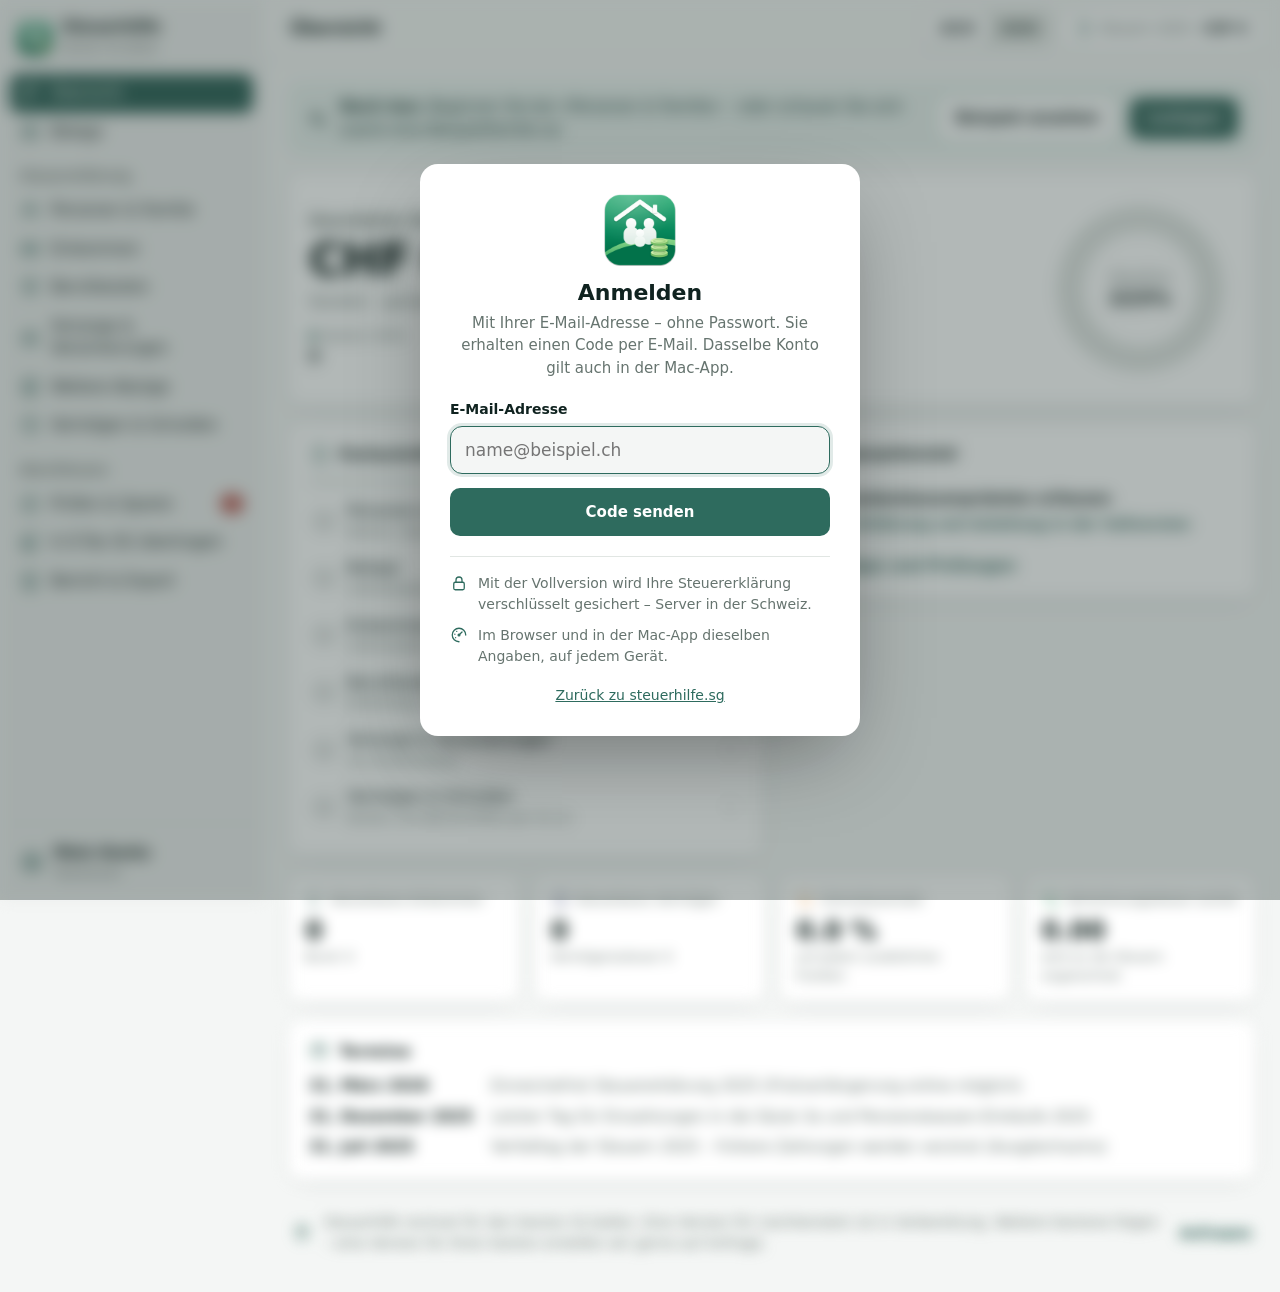
<file: app/index.html>
<!doctype html>
<html lang="de-CH">
<head>
<meta charset="utf-8">
<meta name="viewport" content="width=device-width, initial-scale=1, viewport-fit=cover">
<title>Steuerhilfe · Steuererklärung im Browser</title>
<meta name="description" content="Steuerhilfe im Browser: Steuererklärung Kanton St.Gallen ausfüllen, Steuern berechnen und Abzüge finden. Anmelden mit E-Mail, Daten verschlüsselt gesichert.">
<meta name="robots" content="noindex, follow">
<!-- Nur eigene Skripte; Daten nur an den eigenen Server. Schützt Sitzung und Schlüssel, falls je etwas Fremdes in die Seite käme. -->
<meta http-equiv="Content-Security-Policy" content="default-src 'self'; script-src 'self'; style-src 'self' 'unsafe-inline' https://fonts.googleapis.com; font-src https://fonts.gstatic.com; img-src 'self' data: blob:; connect-src 'self' https://web.lweb.ch http://127.0.0.1:8899; object-src 'none'; base-uri 'self'; form-action 'self'; frame-ancestors 'none'">
<meta name="theme-color" content="#2e6b5e">
<link rel="icon" type="image/png" href="../img/favicon.png">
<link rel="apple-touch-icon" href="../img/apple-touch-icon.png">
<link rel="preconnect" href="https://fonts.googleapis.com">
<link rel="preconnect" href="https://fonts.gstatic.com" crossorigin>
<link href="https://fonts.googleapis.com/css2?family=Inter:wght@400;500;600;700&family=Inter+Tight:wght@600;700;800&display=swap" rel="stylesheet">
<link rel="stylesheet" href="app.css">
</head>
<body>
<!-- Steuerhilfe Web (06/11/2026). La misma app que la de Mac, en el navegador.
     Motor en engine/ (probado contra la Mac y la ESTV), datos en js/store.js, login y nube cifrada
     en js/cloud.js (mismo bloque «daten» que la Mac; LZFSE en js/lzfse.js). Login obligatorio: js/login.js. -->
<div id="app" class="app">
  <noscript><p class="noscript">Steuerhilfe braucht JavaScript. Bitte aktivieren Sie es in Ihrem Browser.</p></noscript>
  <div class="boot" data-boot><img src="../img/icon-192.png" alt="" width="72" height="72"><p>Steuerhilfe wird geladen …</p></div>
</div>
<script type="module" src="js/main.js"></script>
</body>
</html>
</file>
<file: app/app.css>
/* Steuerhilfe Web · Aussehen wie die Mac-App: Seitenleiste links, Karten rechts. */
:root {
  --bg: #f4f6f5;
  --surface: #ffffff;
  --sidebar: #eceeed;
  --ink: #102320;
  --ink-2: #33433f;
  --muted: #66746f;
  --line: #e1e6e3;
  --brand: #2e6b5e;
  --brand-2: #43907d;
  --brand-dark: #173d35;
  --brand-soft: #e5f0ec;
  --canton: #2e6b5e;
  --municipality: #5c9e8c;
  --church: #b89961;
  --federal: #bf3833;
  --wealth: #6b7399;
  --orange: #e08a1e;
  --green: #1f9d55;
  --red: #c4372b;
  --r: 14px;
  --sh: 0 1px 2px rgba(16, 35, 32, .05), 0 8px 24px -12px rgba(16, 35, 32, .14);
  --f: "Inter", system-ui, -apple-system, "Segoe UI", sans-serif;
  --fh: "Inter Tight", "Inter", system-ui, sans-serif;
  --ease: cubic-bezier(.2, .7, .2, 1);
  --side: 264px;
  color-scheme: light;
}
@media (prefers-color-scheme: dark) {
  :root:not([data-theme="light"]) {
    --bg: #111615; --surface: #1a201e; --sidebar: #161b1a; --ink: #e8eeeb; --ink-2: #c9d2ce; --muted: #93a19c; --line: #2a3330;
    --brand: #5cae98; --brand-2: #7cc4b0; --brand-dark: #a8dccb; --brand-soft: #1d2d29; --canton: #4f9c87; --municipality: #7fbfac;
    --sh: 0 1px 2px rgba(0, 0, 0, .3), 0 8px 24px -12px rgba(0, 0, 0, .6); color-scheme: dark;
  }
}
:root[data-theme="dark"] {
  --bg: #111615; --surface: #1a201e; --sidebar: #161b1a; --ink: #e8eeeb; --ink-2: #c9d2ce; --muted: #93a19c; --line: #2a3330;
  --brand: #5cae98; --brand-2: #7cc4b0; --brand-dark: #a8dccb; --brand-soft: #1d2d29; --canton: #4f9c87; --municipality: #7fbfac;
  --sh: 0 1px 2px rgba(0, 0, 0, .3), 0 8px 24px -12px rgba(0, 0, 0, .6); color-scheme: dark;
}

*, *::before, *::after { box-sizing: border-box; }
html, body { height: 100%; }
body { margin: 0; background: var(--bg); color: var(--ink); font: 400 15px/1.5 var(--f); -webkit-font-smoothing: antialiased; }
button, input, select, textarea { font: inherit; color: inherit; }
a { color: var(--brand); }
.ic { width: 20px; height: 20px; fill: none; stroke: currentColor; stroke-width: 1.7; stroke-linecap: round; stroke-linejoin: round; flex: none; }
:focus-visible { outline: 2px solid var(--brand); outline-offset: 2px; }
.noscript { padding: 40px; text-align: center; }
.boot { min-height: 100vh; display: grid; place-content: center; justify-items: center; gap: 14px; color: var(--muted); }
.boot img { border-radius: 18px; }

/* ---------------------------------------------------------------- Rahmen */
.app { display: grid; grid-template-columns: var(--side) minmax(0, 1fr); min-height: 100vh; }
.side { position: sticky; top: 0; height: 100vh; display: flex; flex-direction: column; background: var(--sidebar); border-right: 1px solid var(--line); }
.brand { display: flex; align-items: center; gap: 10px; padding: 18px 18px 10px; text-decoration: none; color: var(--ink); }
.brand img { width: 34px; height: 34px; border-radius: 9px; }
.brand b { font: 700 16px/1.1 var(--fh); letter-spacing: -.01em; display: block; }
.brand small { font-size: 11.5px; color: var(--muted); }
.nav { flex: 1; overflow: auto; padding: 6px 10px 10px; }
.nav h4 { margin: 16px 10px 6px; font-size: 12px; font-weight: 600; color: var(--muted); }
.nav a {
  display: flex; align-items: center; gap: 11px; padding: 8px 10px; border-radius: 9px; color: var(--ink); text-decoration: none; font-weight: 500;
  transition: background .15s;
}
.nav a .ic { color: var(--brand); }
.nav a:hover { background: rgba(46, 107, 94, .08); }
.nav a[aria-current="page"] { background: var(--brand); color: #fff; }
.nav a[aria-current="page"] .ic { color: #fff; }
.nav a .badge { margin-left: auto; min-width: 20px; padding: 1px 7px; border-radius: 99px; background: var(--red); color: #fff; font-size: 11.5px; font-weight: 700; text-align: center; }
.nav a[aria-current="page"] .badge { background: #fff; color: var(--brand); }
.side-foot { border-top: 1px solid var(--line); padding: 10px; }
.side-foot a { display: flex; align-items: center; gap: 10px; padding: 8px 10px; border-radius: 9px; text-decoration: none; color: var(--ink); }
.side-foot a:hover { background: rgba(46, 107, 94, .08); }
.side-foot a[aria-current="page"] { background: var(--brand); color: #fff; }
.side-foot a .ic { width: 24px; height: 24px; color: var(--brand); }
.side-foot a[aria-current="page"] .ic { color: #fff; }
.side-foot b { display: block; font-weight: 600; }
.side-foot small { display: block; font-size: 12px; color: var(--muted); white-space: nowrap; overflow: hidden; text-overflow: ellipsis; max-width: 180px; }
.side-foot a[aria-current="page"] small { color: rgba(255, 255, 255, .85); }

.main { min-width: 0; display: flex; flex-direction: column; }
.top {
  position: sticky; top: 0; z-index: 20; display: flex; align-items: center; gap: 10px; padding: 10px 20px; min-height: 58px;
  background: color-mix(in srgb, var(--bg) 82%, transparent); backdrop-filter: saturate(160%) blur(14px); -webkit-backdrop-filter: saturate(160%) blur(14px);
  border-bottom: 1px solid var(--line);
}
.top h1 { margin: 0 auto 0 6px; font: 700 17px/1.2 var(--fh); letter-spacing: -.01em; }
.top .ctrls { display: flex; gap: 10px; align-items: center; }
.menu-btn { display: none; }
.seg { display: inline-flex; padding: 3px; border-radius: 10px; background: var(--line); }
.seg button { border: 0; background: none; padding: 5px 12px; border-radius: 8px; font-weight: 600; font-size: 13.5px; cursor: pointer; color: var(--ink-2); }
.seg button[aria-pressed="true"] { background: var(--surface); color: var(--ink); box-shadow: 0 1px 3px rgba(0, 0, 0, .12); }
.pick { position: relative; }
.pick select { appearance: none; -webkit-appearance: none; border: 1px solid var(--line); background: var(--surface); padding: 6px 30px 6px 12px; border-radius: 10px; font-weight: 600; font-size: 13.5px; cursor: pointer; }
.pick::after { content: ""; position: absolute; right: 12px; top: 50%; width: 7px; height: 7px; border-right: 1.7px solid var(--muted); border-bottom: 1.7px solid var(--muted); transform: translateY(-70%) rotate(45deg); pointer-events: none; }
.pill { display: inline-flex; align-items: center; gap: 7px; padding: 6px 12px; border-radius: 99px; background: var(--surface); border: 1px solid var(--line); font-size: 13.5px; white-space: nowrap; }
.pill .ic { width: 17px; height: 17px; color: var(--brand); }
.pill span { color: var(--muted); }
.pill b { font-variant-numeric: tabular-nums; }

.page { width: 100%; max-width: 1140px; margin: 0 auto; padding: 24px; display: flex; flex-direction: column; gap: 18px; animation: pageIn .3s var(--ease); }
@keyframes pageIn { from { opacity: 0; transform: translateY(6px); } }

/* ---------------------------------------------------------------- Karten */
.card { background: var(--surface); border: 1px solid var(--line); border-radius: var(--r); box-shadow: var(--sh); padding: 20px; min-width: 0; }
.card-head { display: flex; align-items: center; gap: 10px; margin-bottom: 14px; }
.card-head h3 { margin: 0; font: 650 16px/1.2 var(--f); }
.card-head .ic { color: var(--brand); }
.card-head .trail { margin-left: auto; font-size: 14px; color: var(--muted); }
.row2 { display: grid; grid-template-columns: 1fr 1fr; gap: 18px; align-items: start; }

.hero { display: flex; align-items: center; gap: 28px; }
.hero-txt { flex: 1; min-width: 0; }
.hero-txt .lbl { font-weight: 600; color: var(--muted); }
.hero-sum { margin: 4px 0 6px; font: 800 clamp(34px, 5vw, 46px)/1.05 var(--fh); letter-spacing: -.02em; font-variant-numeric: tabular-nums; }
.hero-sub { color: var(--muted); }
.legend { display: grid; grid-template-columns: repeat(4, minmax(0, 1fr)); gap: 10px 14px; margin-top: 14px; }
.legend div small { display: flex; align-items: center; gap: 6px; color: var(--muted); font-size: 12.5px; }
.legend div small i { width: 8px; height: 8px; border-radius: 50%; flex: none; }
.legend div b { display: block; font-variant-numeric: tabular-nums; }
.donut { position: relative; width: 190px; height: 190px; flex: none; }
.donut svg { width: 100%; height: 100%; transform: rotate(-90deg); }
.donut .mid { position: absolute; inset: 0; display: grid; place-content: center; text-align: center; }
.donut .mid small { font-size: 11.5px; color: var(--muted); }
.donut .mid b { font: 700 20px/1.1 var(--fh); }

.bar { height: 6px; border-radius: 99px; background: var(--line); overflow: hidden; margin-bottom: 8px; }
.bar i { display: block; height: 100%; background: var(--brand); border-radius: inherit; transition: width .4s var(--ease); }
.steps { display: grid; gap: 2px; }
.steps a { display: flex; align-items: center; gap: 12px; padding: 7px 4px; border-radius: 8px; text-decoration: none; color: var(--ink); }
.steps a:hover { background: var(--bg); }
.steps .ic { width: 22px; height: 22px; color: var(--muted); }
.steps .done .ic:first-child { color: var(--green); }
.steps span { flex: 1; min-width: 0; }
.steps small { display: block; color: var(--muted); font-size: 12.5px; }
.steps .ic.chev { width: 15px; height: 15px; color: var(--muted); opacity: .6; }

.tip { display: flex; gap: 12px; padding: 10px 0; border-bottom: 1px solid var(--line); }
.tip:last-of-type { border-bottom: 0; }
.tip > .ic { color: var(--green); margin-top: 2px; }
.tip b { display: flex; gap: 8px; align-items: baseline; justify-content: space-between; font-weight: 650; }
.tip b em { font-style: normal; color: var(--green); white-space: nowrap; font-weight: 700; }
.tip p { margin: 3px 0 0; color: var(--muted); font-size: 14px; }
.link { background: none; border: 0; padding: 0; color: var(--brand); font-weight: 600; cursor: pointer; text-decoration: none; }
.link:hover { text-decoration: underline; }

.tiles { display: grid; grid-template-columns: repeat(4, minmax(0, 1fr)); gap: 14px; }
.tile { padding: 16px; }
.tile small { display: flex; align-items: center; gap: 7px; color: var(--muted); font-weight: 500; }
.tile small .ic { width: 18px; height: 18px; color: var(--t, var(--brand)); }
.tile b { display: block; margin: 8px 0 2px; font: 700 26px/1.1 var(--fh); font-variant-numeric: tabular-nums; }
.tile p { margin: 0; font-size: 12.5px; color: var(--muted); }

.dates { display: grid; gap: 8px; }
.dates div { display: grid; grid-template-columns: 170px 1fr; gap: 12px; }
.dates b { font-weight: 600; }
.dates span { color: var(--muted); }
.note { display: flex; align-items: center; gap: 12px; color: var(--muted); font-size: 14px; padding: 0 4px; }
.note .ic { color: var(--brand); }
.note a { margin-left: auto; font-weight: 600; white-space: nowrap; }

.empty { display: grid; justify-items: center; text-align: center; gap: 8px; padding: 26px 12px; color: var(--muted); }
.empty .ic { width: 38px; height: 38px; color: var(--brand); opacity: .7; }
.empty b { color: var(--ink); font-size: 16px; }

.soon { text-align: center; padding: 50px 20px; }
.soon .ic { width: 48px; height: 48px; color: var(--brand); opacity: .75; }
.soon h2 { margin: 10px 0 6px; font: 700 22px/1.2 var(--fh); }
.soon p { margin: 0 auto; max-width: 480px; color: var(--muted); }

.btn { display: inline-flex; align-items: center; gap: 8px; border: 0; border-radius: 10px; padding: 9px 16px; font-weight: 600; cursor: pointer; text-decoration: none; }
.btn-brand { background: var(--brand); color: #fff; }
.btn-brand:hover { background: var(--brand-dark); }
.btn-ghost { background: var(--surface); border: 1px solid var(--line); color: var(--ink); }
.btn-ghost:hover { background: var(--bg); }
.demo-hint { display: flex; align-items: center; gap: 14px; flex-wrap: wrap; padding: 14px 18px; border-radius: var(--r); background: var(--brand-soft); color: var(--brand-dark); }
.demo-hint p { margin: 0; flex: 1; min-width: 220px; }

/* ---------------------------------------------------------------- Erster Start: Wohnort */
.modal { position: fixed; inset: 0; z-index: 50; display: grid; place-items: center; padding: 16px; background: rgba(16, 35, 32, .45); backdrop-filter: blur(4px); animation: fade .25s; }
@keyframes fade { from { opacity: 0; } }
.modal-box { width: min(620px, 100%); max-height: calc(100vh - 32px); overflow: auto; background: var(--surface); border-radius: 18px; padding: 30px; text-align: center; box-shadow: 0 30px 80px -20px rgba(0, 0, 0, .4); }
.modal-box img { width: 72px; height: 72px; border-radius: 16px; }
.modal-box h2 { margin: 14px 0 6px; font: 700 22px/1.2 var(--fh); }
.modal-box > p { margin: 0 0 20px; color: var(--muted); }
.choices { display: grid; grid-template-columns: 1fr 1fr; gap: 14px; }
.choice { display: grid; justify-items: center; gap: 6px; padding: 20px 14px; border-radius: 14px; border: 1px solid var(--line); background: var(--bg); cursor: pointer; transition: border-color .15s, transform .15s; }
.choice:hover { border-color: var(--brand); transform: translateY(-2px); }
.choice .flag { font-size: 40px; line-height: 1; }
.choice b { font-size: 16px; }
.choice small { color: var(--muted); }
.modal-box .foot { margin: 18px 0 0; font-size: 14px; color: var(--muted); }

/* ---------------------------------------------------------------- Schmal: Seitenleiste als Schublade */
.scrim { display: none; }
@media (max-width: 1060px) {
  .tiles { grid-template-columns: repeat(2, minmax(0, 1fr)); }
  .legend { grid-template-columns: repeat(2, minmax(0, 1fr)); }
}
@media (max-width: 900px) {
  .app { grid-template-columns: 1fr; }
  .side { position: fixed; left: 0; top: 0; bottom: 0; z-index: 40; width: min(300px, 86vw); transform: translateX(-102%); transition: transform .28s var(--ease); box-shadow: 0 0 40px rgba(0, 0, 0, .2); }
  .app.drawer .side { transform: none; }
  .app.drawer .scrim { display: block; position: fixed; inset: 0; z-index: 30; background: rgba(16, 35, 32, .35); }
  .menu-btn { display: grid; place-items: center; width: 38px; height: 38px; border: 0; border-radius: 10px; background: var(--surface); border: 1px solid var(--line); cursor: pointer; }
  .top { flex-wrap: wrap; padding: 8px 14px; }
  .top h1 { flex: 1; }
  .top h1 { min-width: 0; white-space: nowrap; overflow: hidden; text-overflow: ellipsis; }
  .top .pill { order: 2; }
  .top .ctrls { order: 3; width: 100%; gap: 8px; }
  .top .ctrls .pick { flex: 1; }
  .top .ctrls .pick select { width: 100%; }
  .row2 { grid-template-columns: 1fr; }
  .page { padding: 16px; }
  .hero { flex-direction: column; align-items: stretch; gap: 16px; }
  .donut { margin: 0 auto; }
}
@media (max-width: 560px) {
  .choices { grid-template-columns: 1fr; }
  .modal-box { padding: 22px 18px; }
  .dates div { grid-template-columns: 1fr; gap: 0; }
  .tile b { font-size: 22px; }
  .pill span { display: none; }
  .note { flex-wrap: wrap; }
  .note a { margin-left: 32px; }
}
@media (prefers-reduced-motion: reduce) {
  *, *::before, *::after { animation: none !important; transition: none !important; }
}

/* ================================================================ Formulare (wie die gruppierten Formulare der Mac-App) */
.ph { display: flex; gap: 14px; align-items: flex-start; margin-bottom: 2px; }
.ph-ic { display: grid; place-items: center; width: 44px; height: 44px; border-radius: 11px; background: linear-gradient(160deg, var(--brand-2), var(--brand)); color: #fff; flex: none; }
.ph-ic .ic { width: 23px; height: 23px; }
.ph h2 { margin: 0; font: 700 22px/1.2 var(--fh); letter-spacing: -.01em; }
.ph p { margin: 3px 0 0; color: var(--muted); max-width: 760px; }

.fs { padding: 6px 0; }
.fs-head { display: flex; align-items: center; gap: 6px; padding: 12px 20px 4px; }
.fs-head h3 { margin: 0; font-size: 13px; font-weight: 650; letter-spacing: .02em; text-transform: uppercase; color: var(--muted); }
.fs-trail { margin-left: auto; font-size: 13px; font-weight: 600; color: var(--brand); text-align: right; }
.fs-head .help { flex-basis: 100%; }
.fs-head { flex-wrap: wrap; }
.fs-body { padding: 0 20px 8px; }
.fs-body > :first-child { border-top: 0; }

.fr { display: flex; align-items: center; justify-content: space-between; gap: 16px; min-height: 48px; padding: 8px 0; border-top: 1px solid var(--line); flex-wrap: wrap; }
.fr.wide { align-items: flex-start; }
.fr.wide .ctl { flex: 1 1 320px; }
.lbl { display: inline-flex; align-items: center; gap: 7px; flex: 1 1 220px; min-width: 0; flex-wrap: wrap; }
.lbl > span:not(.help):not(.ziffer) { flex: 0 1 auto; }
.ctl { display: flex; align-items: center; gap: 8px; flex: 0 1 auto; flex-wrap: wrap; justify-content: flex-end; }
.ctl input[type="text"], .ctl input[type="date"], .ctl textarea, .cell {
  border: 1px solid var(--line); background: var(--bg); border-radius: 9px; padding: 7px 10px; min-height: 36px; width: 260px; max-width: 100%;
  transition: border-color .15s, background .15s;
}
.ctl textarea { width: 100%; resize: vertical; }
.ctl input:focus, .ctl textarea:focus, .cell:focus, select:focus { outline: none; border-color: var(--brand); background: var(--surface); box-shadow: 0 0 0 3px rgba(46, 107, 94, .14); }
.amt { display: inline-flex; align-items: center; gap: 6px; }
.amt input { width: 150px !important; text-align: right; font-variant-numeric: tabular-nums; }
.amt input.short { width: 90px !important; }
.cur { font-size: 12px; color: var(--muted); }
.ziffer { display: inline-block; padding: 1px 6px; border-radius: 99px; background: rgba(102, 116, 111, .14); color: var(--muted); font: 600 10.5px/1.5 var(--f); font-variant-numeric: tabular-nums; }
.info { display: inline-grid; place-items: center; width: 22px; height: 22px; border: 0; background: none; padding: 0; color: var(--muted); cursor: pointer; border-radius: 50%; }
.info:hover, .info[aria-expanded="true"] { color: var(--brand); background: var(--brand-soft); }
.info .ic { width: 17px; height: 17px; }
.help { display: block; flex-basis: 100%; margin: 4px 0 2px; padding: 10px 12px; border-radius: 10px; background: var(--brand-soft); color: var(--brand-dark); font-size: 13.5px; line-height: 1.5; }
.sel { position: relative; display: inline-block; max-width: 100%; }
.sel select { appearance: none; -webkit-appearance: none; border: 1px solid var(--line); background: var(--bg); border-radius: 9px; padding: 7px 32px 7px 10px; min-height: 36px; max-width: 100%; width: 300px; cursor: pointer; }
.sel::after { content: ""; position: absolute; right: 12px; top: 50%; width: 7px; height: 7px; border-right: 1.7px solid var(--muted); border-bottom: 1.7px solid var(--muted); transform: translateY(-70%) rotate(45deg); pointer-events: none; }
.sel.cell { width: auto; padding: 0; border: 0; background: none; }
.sel.cell select { width: 160px; }
.sval { color: var(--muted); font-variant-numeric: tabular-nums; }
.sval b { color: var(--ink); }

/* Schalter (wie Toggle) */
.tog { cursor: pointer; }
.tog .ctl { position: relative; }
.tog input { position: absolute; opacity: 0; width: 0; height: 0; }
.tog i { position: relative; width: 44px; height: 26px; border-radius: 99px; background: #cdd4d1; transition: background .2s; flex: none; }
.tog i::after { content: ""; position: absolute; top: 3px; left: 3px; width: 20px; height: 20px; border-radius: 50%; background: #fff; box-shadow: 0 1px 3px rgba(0, 0, 0, .25); transition: transform .22s var(--ease); }
.tog input:checked + i { background: var(--green); }
.tog input:checked + i::after { transform: translateX(18px); }
.tog input:focus-visible + i { outline: 2px solid var(--brand); outline-offset: 2px; }
.seg-row .seg { flex-wrap: wrap; }

/* Listen und Tabellenzeilen */
.item { padding: 10px 0 6px; border-top: 1px solid var(--line); }
.item .fr:first-of-type { border-top: 0; }
.item-head, .trow { display: flex; align-items: center; gap: 8px; padding: 8px 0; border-top: 1px solid var(--line); }
.item-head { border-top: 0; }
.item-head > .ic, .trow > .ic { color: var(--brand); width: 22px; height: 22px; }
.trow.wrap { flex-wrap: wrap; }
.cell { flex: 1 1 180px; width: auto; }
.cell.num { flex: 0 0 120px; width: 120px; text-align: right; font-variant-numeric: tabular-nums; }
.cell.xs { flex-basis: 76px; width: 76px; }
.cell.xxs { flex-basis: 56px; width: 56px; }
.tcell { display: inline-flex; flex-direction: column; gap: 2px; }
.tcell small { font-size: 11px; color: var(--muted); padding-left: 2px; }
.tcell .cell.num { width: 120px; }
.cell-check { display: inline-grid; place-items: center; width: 36px; height: 36px; }
.cell-check input { width: 18px; height: 18px; accent-color: var(--brand); }
.calc { gap: 6px; color: var(--muted); font-size: 13.5px; }
.calc .cell { flex: none; }
.add { display: inline-flex; align-items: center; gap: 8px; margin: 10px 0 6px; padding: 7px 12px 7px 9px; border: 0; border-radius: 9px; background: none; color: var(--brand); font-weight: 600; cursor: pointer; }
.add:hover { background: var(--brand-soft); }
.add .ic { width: 18px; height: 18px; padding: 2px; border-radius: 50%; background: var(--brand); color: #fff; stroke-width: 2.4; }
.add-row { display: flex; flex-wrap: wrap; gap: 4px; }
.del, .icon-btn { display: grid; place-items: center; width: 34px; height: 34px; border: 0; border-radius: 8px; background: none; color: var(--muted); cursor: pointer; flex: none; }
.del:hover { background: #fdecea; color: var(--red); }
.icon-btn:hover { background: var(--brand-soft); color: var(--brand); }
.del .ic, .icon-btn .ic { width: 18px; height: 18px; }
.list-row { display: flex; align-items: center; gap: 12px; padding: 10px 0; border-top: 1px solid var(--line); }
.list-row.total { font-weight: 600; }
.lr-ic { color: var(--brand); width: 22px; flex: none; }
.lr-main { flex: 1; min-width: 0; }
.lr-main b { display: block; font-weight: 600; white-space: nowrap; overflow: hidden; text-overflow: ellipsis; }
.lr-main small, .lr-val small { display: block; font-size: 12px; color: var(--muted); }
.lr-val { text-align: right; font-variant-numeric: tabular-nums; min-width: 86px; }
.lr-val b { font-weight: 650; }
.spacer2 { width: 68px; }
.btn.sm { padding: 6px 12px; font-size: 13.5px; }
.btn-danger { background: var(--red); color: #fff; }
.sub { margin: 14px 0 4px; font-size: 14.5px; font-weight: 650; display: flex; align-items: center; gap: 8px; }
.fs-body hr { border: 0; border-top: 1px solid var(--line); margin: 10px 0; }
.muted { color: var(--muted); }
.small { font-size: 13px; }
.warn-text { color: var(--orange); }
.fnote { display: flex; gap: 10px; align-items: flex-start; margin: 8px 0; padding: 10px 12px; border-radius: 10px; background: var(--brand-soft); color: var(--brand-dark); font-size: 14px; }
.fnote.warn { background: #fff4e0; color: #8a5300; }
.fnote .ic { width: 18px; height: 18px; margin-top: 1px; }
.meter { padding: 4px 0 10px; }
.meter small { color: var(--muted); font-size: 12.5px; }
details.more { border-top: 1px solid var(--line); }
details.more > summary { cursor: pointer; padding: 12px 0; font-weight: 600; color: var(--brand); list-style: none; display: flex; align-items: center; gap: 8px; }
details.more > summary::-webkit-details-marker { display: none; }
details.more > summary::before { content: ""; width: 7px; height: 7px; border-right: 2px solid currentColor; border-bottom: 2px solid currentColor; transform: rotate(-45deg); transition: transform .2s; }
details.more[open] > summary::before { transform: rotate(45deg); }

/* Ergebnisse unter den Formularen */
.live:empty { display: none; }
.rr { display: flex; align-items: center; justify-content: space-between; gap: 14px; padding: 10px 12px; margin: 6px 0 2px; border-radius: 10px; background: var(--brand-soft); }
.rr > span:first-child { font-weight: 600; color: var(--brand-dark); }
.rr-v { text-align: right; font-variant-numeric: tabular-nums; }
.rr-v b { display: block; }
.rr-v small { display: block; color: var(--muted); }

/* Bearbeitungsfenster */
.modal-box.form { width: min(640px, 100%); padding: 0; text-align: left; display: flex; flex-direction: column; overflow: hidden; }
.modal-box.sm { width: min(440px, 100%); text-align: left; padding: 22px; }
.modal-box.sm p { color: var(--muted); margin: 8px 0 18px; }
.cd-head { display: flex; align-items: center; gap: 10px; }
.cd-head .ic { width: 26px; height: 26px; color: var(--orange); }
.cd-head h2 { margin: 0; font: 700 19px/1.2 var(--fh); }
.mhead { display: flex; align-items: center; gap: 12px; padding: 18px 22px; border-bottom: 1px solid var(--line); }
.mhead .ic { width: 28px; height: 28px; color: var(--brand); }
.mhead h2 { margin: 0; font: 700 19px/1.2 var(--fh); }
.mhead p { margin: 2px 0 0; color: var(--muted); font-size: 13px; }
.mbody { overflow: auto; padding: 12px 14px; background: var(--bg); display: grid; gap: 12px; }
.mbody .fs { box-shadow: none; }
.mfoot { display: flex; justify-content: flex-end; gap: 10px; padding: 14px 22px; border-top: 1px solid var(--line); }
.modal-box.sm .mfoot { padding: 0; border: 0; }

@media (max-width: 700px) {
  .fs-body { padding: 0 14px 8px; }
  .fs-head { padding: 12px 14px 4px; }
  .fr { gap: 8px; }
  .lbl { flex-basis: 100%; }
  .ctl { width: 100%; justify-content: flex-start; }
  .tog .lbl { flex: 1; }
  .tog .ctl { width: auto; }
  .ctl input[type="text"], .ctl input[type="date"], .sel, .sel select { width: 100%; }
  .amt { width: 100%; }
  .amt input { flex: 1; width: auto !important; }
  .hide-sm { display: none; }
  .spacer2 { display: none; }
  .list-row { flex-wrap: wrap; }
  .list-row .lr-main { flex-basis: calc(100% - 140px); }
  .cell { flex-basis: 100%; }
  .trow .cell:not(.num) { flex-basis: 100%; }
  .modal { padding: 0; align-items: end; }
  .modal-box.form { max-height: 94vh; border-radius: 18px 18px 0 0; }
}

/* Korrekturen 06/11 */
[hidden] { display: none !important; }
.ctl input.cell.num { width: 120px; flex: 0 0 120px; }
.ctl input.cell.xs { width: 72px; flex: 0 0 72px; }
.ctl input.cell.xxs { width: 52px; flex: 0 0 52px; }
.trow input.cell.num { width: 120px; flex: 0 0 120px; }
.trow input.cell.xs, .tcell input.cell.xs { width: 76px; flex: 0 0 76px; }
.tcell .cell, .tcell input.cell.num { flex: none; height: 36px; }
.trow { align-items: flex-end; }
.trow > .del, .trow > .ziffer, .trow > .ic { margin-bottom: 1px; align-self: center; }

/* ================================================================ Prüfen, Übertragen, Bericht, Konto */
.notice { display: flex; gap: 12px; align-items: flex-start; padding: 12px 0; border-top: 1px solid var(--line); }
.card-head + .notice { border-top: 0; }
.notice > .ic { margin-top: 2px; }
.lvl-error > .ic { color: var(--red); } .lvl-warning > .ic { color: var(--orange); } .lvl-info > .ic { color: #2f6fd6; } .lvl-tip > .ic { color: var(--green); }
.nt { flex: 1; min-width: 0; }
.nt b { display: flex; justify-content: space-between; gap: 10px; font-weight: 650; }
.nt b em { font-style: normal; color: var(--green); white-space: nowrap; }
.nt p { margin: 3px 0 0; color: var(--muted); font-size: 14px; }
.notice .open { white-space: nowrap; margin-top: 2px; }
.link .ic { width: 15px; height: 15px; vertical-align: -2px; }

.tf-top { display: flex; align-items: center; gap: 16px; }
.tf-top > div { flex: 1; }
.tf-top .bar { margin: 8px 0 0; }
.tog.plain { border: 0; padding: 0 4px; }
.tf-row { display: flex; align-items: center; gap: 12px; padding: 8px 0; border-top: 1px solid var(--line); }
.card-head + .tf-row, .sub + .tf-row { border-top: 0; }
.tf-row.done { opacity: .55; }
.tf-row.done .tf-label > span { text-decoration: line-through; }
.tf-chk { display: grid; place-items: center; width: 28px; height: 28px; border: 0; background: none; padding: 0; color: var(--muted); cursor: pointer; flex: none; }
.tf-row.done .tf-chk { color: var(--green); }
.tf-code { display: flex; align-items: center; gap: 6px; width: 120px; flex: none; }
.tf-code small { font-size: 11.5px; color: var(--muted); font-variant-numeric: tabular-nums; }
.tf-label { flex: 1; min-width: 0; }
.tf-label .b { font-weight: 650; }
.tf-label small { display: block; font-size: 12px; color: var(--muted); }
.copy { border: 0; border-radius: 8px; padding: 5px 10px; background: rgba(102, 116, 111, .1); font-weight: 600; font-variant-numeric: tabular-nums; cursor: pointer; min-width: 80px; text-align: right; }
.copy:hover { background: var(--brand-soft); color: var(--brand-dark); }
.copy.sum { background: none; font-weight: 800; }
.tf-3 { display: flex; gap: 8px; }
.tf-3 span { display: flex; flex-direction: column; align-items: flex-end; }
.tf-3 small { font-size: 11px; color: var(--muted); }
.mono { font-family: ui-monospace, Menlo, monospace; font-size: 12px; }
.locked-wrap { position: relative; }
.blurred { filter: blur(6px); pointer-events: none; user-select: none; display: flex; flex-direction: column; gap: 18px; }
.locked { position: absolute; inset: 0; display: flex; justify-content: center; align-items: flex-start; padding-top: 80px; }
.locked-box { position: sticky; top: 120px; display: grid; justify-items: center; gap: 10px; text-align: center; width: min(420px, 92%); padding: 28px; border-radius: 18px; background: color-mix(in srgb, var(--surface) 92%, transparent); border: 1px solid var(--line); box-shadow: 0 20px 50px -20px rgba(0, 0, 0, .3); }
.locked-box > .ic { width: 30px; height: 30px; color: var(--brand); }
.locked-box h3 { margin: 0; font: 700 19px/1.2 var(--fh); }
.locked-box p { margin: 0 0 6px; color: var(--muted); }
.toast { position: fixed; left: 50%; bottom: 24px; transform: translateX(-50%); z-index: 70; display: flex; align-items: center; gap: 8px; padding: 10px 16px; border-radius: 99px; background: var(--ink); color: var(--bg); font-weight: 600; font-size: 14px; box-shadow: 0 12px 30px -10px rgba(0, 0, 0, .4); animation: fade .2s; }
.toast .ic { width: 17px; height: 17px; }

.modal-box.pay { width: min(470px, 100%); }
.pay-ic { display: inline-grid; place-items: center; width: 60px; height: 60px; border-radius: 16px; background: linear-gradient(160deg, var(--brand-2), var(--brand)); color: #fff; }
.pay-ic .ic { width: 28px; height: 28px; }
.benefits { list-style: none; padding: 0; margin: 16px 0; text-align: left; display: grid; gap: 9px; }
.benefits li { display: flex; gap: 10px; align-items: center; }
.benefits .ic { color: var(--brand); }
.price { margin: 6px 0 12px; }
.price b { font: 800 30px/1 var(--fh); }
.price span { color: var(--muted); }
.btn.wide { width: 100%; justify-content: center; }
.modal-box.pay hr { border: 0; border-top: 1px solid var(--line); margin: 18px 0; }
.key-form { text-align: left; display: grid; gap: 8px; }
.key-form textarea { width: 100%; border: 1px solid var(--line); border-radius: 10px; padding: 10px; background: var(--bg); font: 12.5px/1.4 ui-monospace, Menlo, monospace; resize: vertical; }
.key-form .mfoot { padding: 6px 0 0; border: 0; }
.ok-line { display: flex; gap: 8px; justify-content: center; color: var(--green); font-weight: 700; }
.ok-line .ic { width: 20px; height: 20px; }

.sum { width: 100%; border-collapse: collapse; font-variant-numeric: tabular-nums; }
.sum th { font-size: 12px; color: var(--muted); font-weight: 600; text-align: right; padding: 4px 0; }
.sum td { padding: 5px 0; }
.sum td + td, .sum th + th { text-align: right; padding-left: 18px; }
.sum tr.sep td { border-top: 1px solid var(--line); padding-top: 9px; }
.sum tr.tot td { border-top: 1px solid var(--line); font-weight: 800; padding-top: 9px; }
.btns { display: flex; flex-wrap: wrap; gap: 10px; margin-top: 16px; }
.btn .ic { width: 18px; height: 18px; }
.btn.danger { color: var(--red); }
label.btn { cursor: pointer; }
.kv { display: flex; justify-content: space-between; gap: 14px; padding: 8px 0; border-top: 1px solid var(--line); }
.card-head + .kv { border-top: 0; }
.kv span { color: var(--muted); }
.docs { display: grid; }
.doc { display: flex; align-items: center; gap: 14px; padding: 12px 4px; border-top: 1px solid var(--line); text-decoration: none; color: var(--ink); }
.doc:first-child { border-top: 0; }
.doc > .ic:first-child { color: var(--brand); width: 24px; height: 24px; }
.doc span { flex: 1; }
.doc small { display: block; color: var(--muted); }
.doc .chev { width: 15px; height: 15px; color: var(--muted); }

#print { display: none; }
@media print {
  @page { size: A4; margin: 14mm 14mm 16mm; }
  body { background: #fff; }
  .app, .modal, .toast { display: none !important; }
  #print { display: block; color: #111; font: 10.5px/1.45 var(--f); }
  .print-doc header { display: flex; justify-content: space-between; align-items: flex-start; gap: 20px; border-bottom: 2px solid #2e6b5e; padding-bottom: 8px; margin-bottom: 14px; }
  .print-doc h1 { font: 700 18px/1.2 var(--fh); margin: 0; }
  .print-doc header p { margin: 2px 0 0; color: #555; font-size: 9.5px; }
  .print-doc header > p { text-align: right; }
  .print-doc h3 { font-size: 12px; margin: 18px 0 6px; color: #2e6b5e; break-after: avoid; }
  .print-doc table { width: 100%; border-collapse: collapse; }
  .print-doc .sum td { padding: 3px 0; }
  .lines th { text-align: left; font-size: 9px; color: #555; border-bottom: 1px solid #ccc; padding: 3px 4px; }
  .lines td { padding: 3px 4px; border-bottom: 1px solid #eee; vertical-align: top; }
  .lines td:nth-child(4), .lines td:nth-child(5), .lines th:nth-child(4), .lines th:nth-child(5) { text-align: right; white-space: nowrap; }
  .lines tr.total td, .lines tr.subtotal td { font-weight: 700; }
  .lines tr { break-inside: avoid; }
  .print-doc small { color: #666; }
  .print-doc footer { margin-top: 18px; padding-top: 8px; border-top: 1px solid #ccc; color: #666; font-size: 8.5px; }
  .print-doc ul { padding-left: 16px; }
}
@media (max-width: 700px) {
  .tf-code { width: auto; flex-direction: column; align-items: flex-start; gap: 2px; }
  .tf-row.sec { flex-wrap: wrap; }
  .tf-3 { width: 100%; justify-content: flex-end; }
  .tf-top { flex-direction: column; align-items: stretch; }
}

/* ---------- Anmelden (Pflicht): die App unscharf dahinter ---------- */
.app.gated > * { filter: blur(7px) saturate(.8); pointer-events: none; user-select: none; }
.modal.login { background: rgba(16, 35, 32, .32); }
.login-box { width: min(440px, 100%); text-align: left; }
.login-box img { display: block; margin: 0 auto; }
.login-box h2, .login-box > p { text-align: center; }
.lg-lbl { display: block; margin: 0 0 6px; font-weight: 600; font-size: 14px; }
.lg-input { width: 100%; height: 48px; padding: 0 14px; border: 1px solid var(--line); border-radius: 12px; background: var(--bg); color: var(--ink); font: 500 17px/1 var(--f); }
.lg-input:focus { outline: none; border-color: var(--brand); box-shadow: 0 0 0 3px rgba(46, 107, 94, .14); }
.lg-code { text-align: center; letter-spacing: .32em; font: 700 24px/1 var(--fh); }
.login-box .btn.wide { width: 100%; justify-content: center; margin-top: 14px; height: 48px; }
.lg-err, .lg-ok { display: flex; gap: 8px; align-items: flex-start; margin: 10px 0 0; font-size: 14px; }
.lg-err { color: var(--red, #b3261e); }
.lg-ok { color: var(--green, var(--brand)); }
.lg-err .ic, .lg-ok .ic { width: 18px; height: 18px; flex: none; margin-top: 1px; }
.lg-points { list-style: none; margin: 20px 0 0; padding: 16px 0 0; border-top: 1px solid var(--line); display: grid; gap: 10px; font-size: 14px; color: var(--muted); }
.lg-points li { display: flex; gap: 10px; align-items: flex-start; }
.lg-points .ic { width: 18px; height: 18px; flex: none; color: var(--brand); margin-top: 1px; }
.lg-links { display: flex; gap: 10px; justify-content: center; flex-wrap: wrap; margin: 16px 0 0; font-size: 14px; color: var(--muted); }
.login-box .foot { text-align: center; }
.sync-line { display: flex; align-items: center; gap: 8px; font-size: 14px; color: var(--muted); }
.sync-line .ic { width: 16px; height: 16px; }
.devices { list-style: none; margin: 0; padding: 0; }
.devices li { display: flex; justify-content: space-between; gap: 12px; padding: 10px 0; border-bottom: 1px solid var(--line); font-size: 14px; }
.devices li:last-child { border-bottom: 0; }
.devices small { color: var(--muted); }

/* Mein Konto: Konto löschen, Rechtliches (08.11.2026) */
.del-account { margin: 14px 0 0; text-align: center; }
.linklike { background: none; border: 0; padding: 4px 6px; font: inherit; font-size: 13.5px; color: var(--brand); cursor: pointer; }
.linklike.danger { color: var(--red); }
.linklike:hover { text-decoration: underline; }
.legal { list-style: none; margin: 4px 0 0; padding: 0; }
.legal li { border-top: 1px solid var(--line, rgba(127,127,127,.18)); }
.legal li:first-child { border-top: 0; }
.legal a { display: block; padding: 11px 0; text-decoration: none; }
.legal a:hover { text-decoration: underline; }
.muted.small { font-size: 12.5px; margin-top: 8px; }
.tc-label { display: block; margin: 14px 0 4px; font-size: 13.5px; }
.tc-label input { display: block; width: 100%; margin-top: 6px; padding: 10px 12px; border-radius: 10px; border: 1px solid var(--line, rgba(127,127,127,.3)); font: inherit; background: var(--surface, #fff); color: inherit; }
.btn-danger:disabled { opacity: .45; cursor: not-allowed; }
</file>
